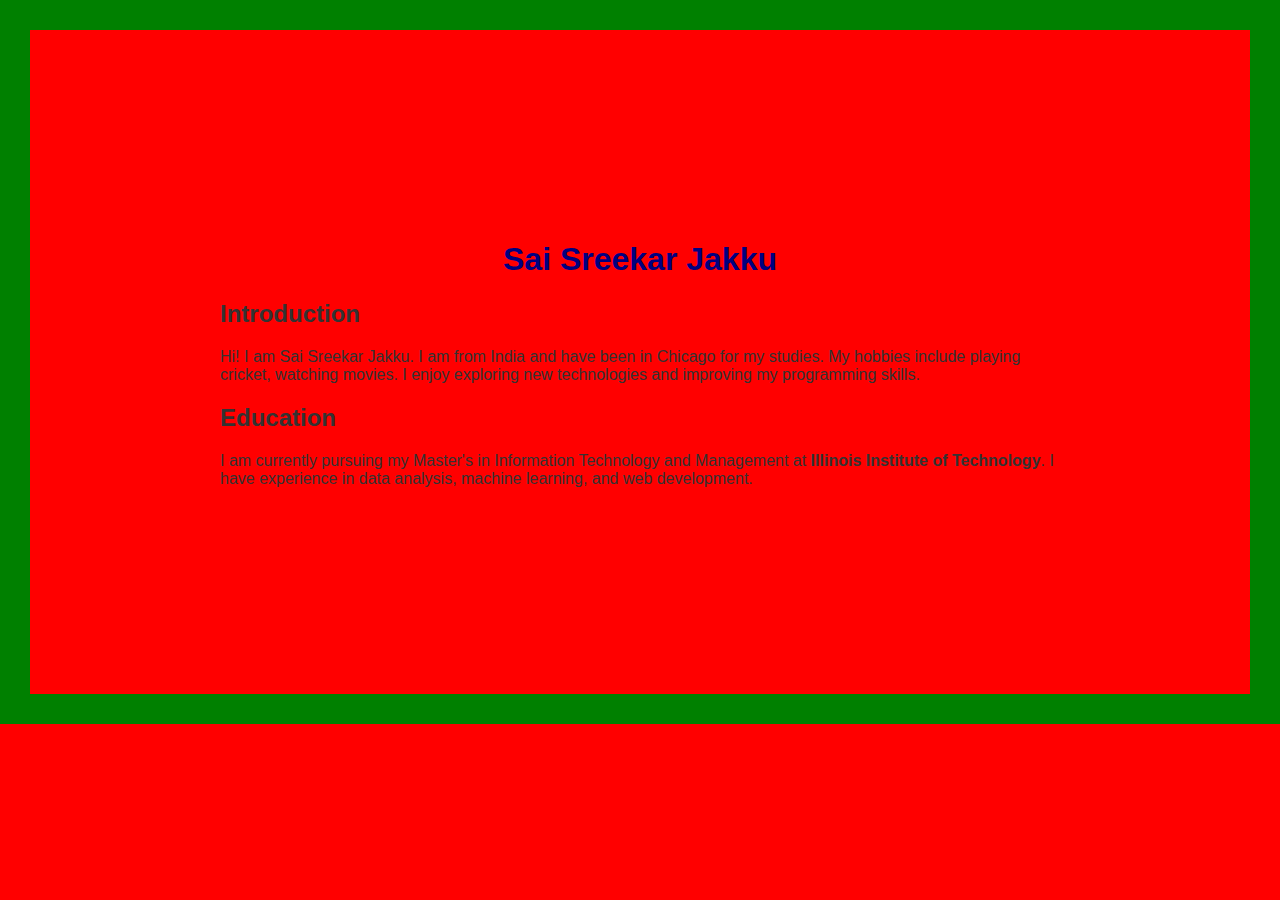
<file: index.html>
<!DOCTYPE html>
<html lang="en">
<head>
    <meta charset="UTF-8">
    <meta name="viewport" content="width=device-width, initial-scale=1.0">
    <title>My ITMD 441/541 Page</title>
    <link rel="stylesheet" href="style.css">
</head>
<body>
    <h1 style="text-align: center;">Sai Sreekar Jakku</h1>

    
        <h2>Introduction</h2>
        <p>Hi! I am Sai Sreekar Jakku. I am from India and have been in Chicago for my studies. 
        My hobbies include playing cricket, watching movies. 
        I enjoy exploring new technologies and improving my programming skills.</p>
   

        <h2>Education</h2>
        <p>I am currently pursuing my Master's in Information Technology and Management at 
        <strong>Illinois Institute of Technology</strong>. I have experience in data analysis, 
        machine learning, and web development.</p>
</body>
</html>
</file>
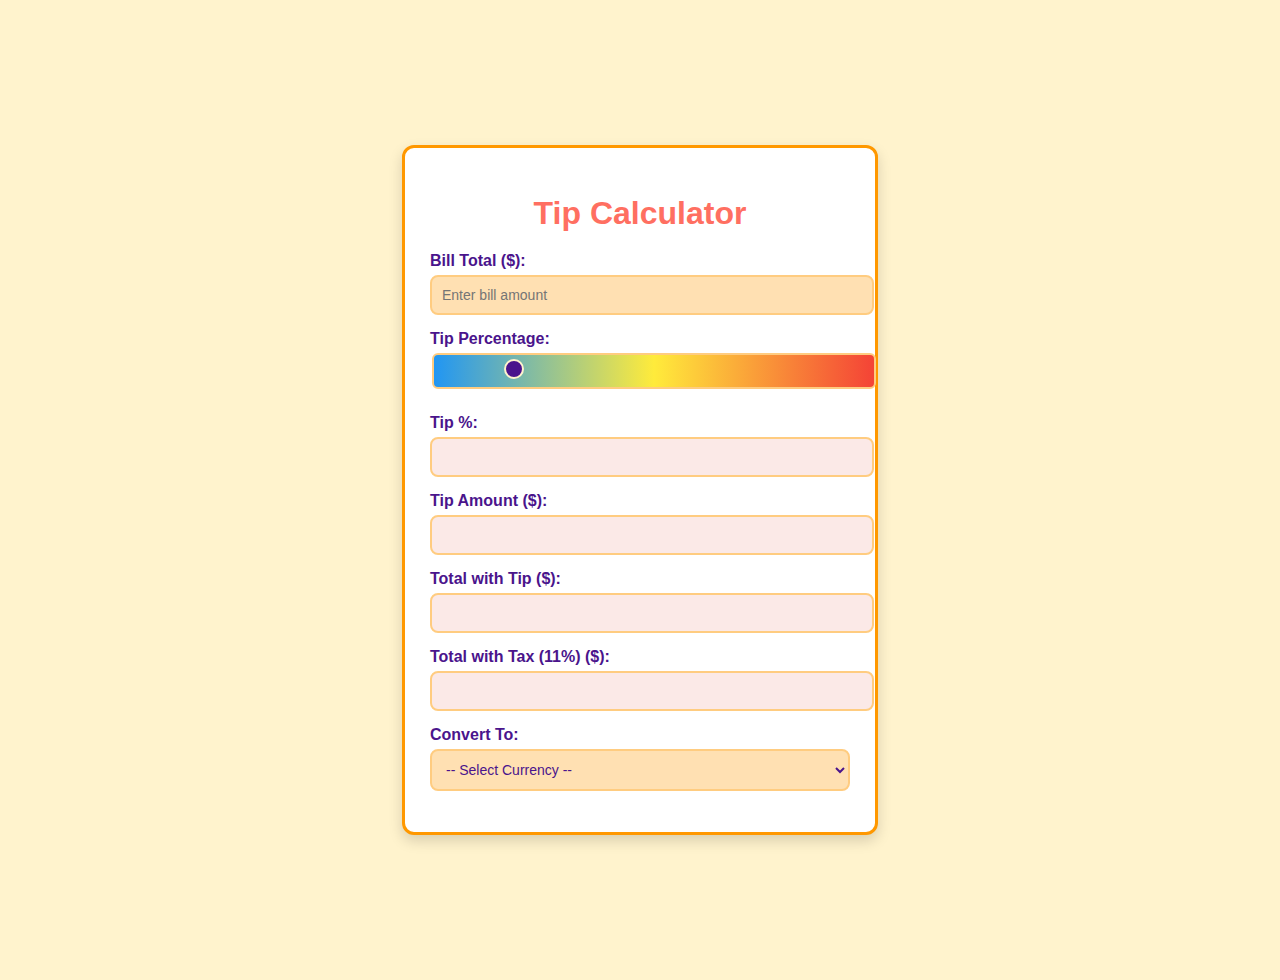
<file: lab 5/index.html>
<!DOCTYPE html>
<link rel="stylesheet" href="style.css">
<script src="script.js"></script>

<html lang="en">
<head>
  <meta charset="UTF-8">
  <title>Good Tip Calculator</title>
  <link rel="stylesheet" href="style.css">
</head>
<body>
  <form id="tip-form">
    <h1>Tip Calculator</h1>

    <label for="billTotal">Bill Total ($):</label>
    <input type="text" id="billTotal" placeholder="Enter bill amount" />

    <label for="tipSlider">Tip Percentage:</label>
    <input type="range" id="tipSlider" min="0" max="100" value="15" />

    <label for="tipPercent">Tip %:</label>
    <input type="text" id="tipPercent" disabled />

    <label for="tipAmount">Tip Amount ($):</label>
    <input type="text" id="tipAmount" disabled />

    <label for="totalWithTip">Total with Tip ($):</label>
    <input type="text" id="totalWithTip" disabled />

    <label for="totalWithTax">Total with Tax (11%) ($):</label>
    <input type="text" id="totalWithTax" disabled />

    <!-- Extra Credit -->
    <label for="currency">Convert To:</label>
    <select id="currency">
      <option value="">-- Select Currency --</option>
      <option value="inr">Indian Rupee</option>
      <option value="eur">Euro</option>
    </select>
    <p id="convertedTotal"></p>
  </form>

  <script src="script.js"></script>
</body>
</html>
</file>
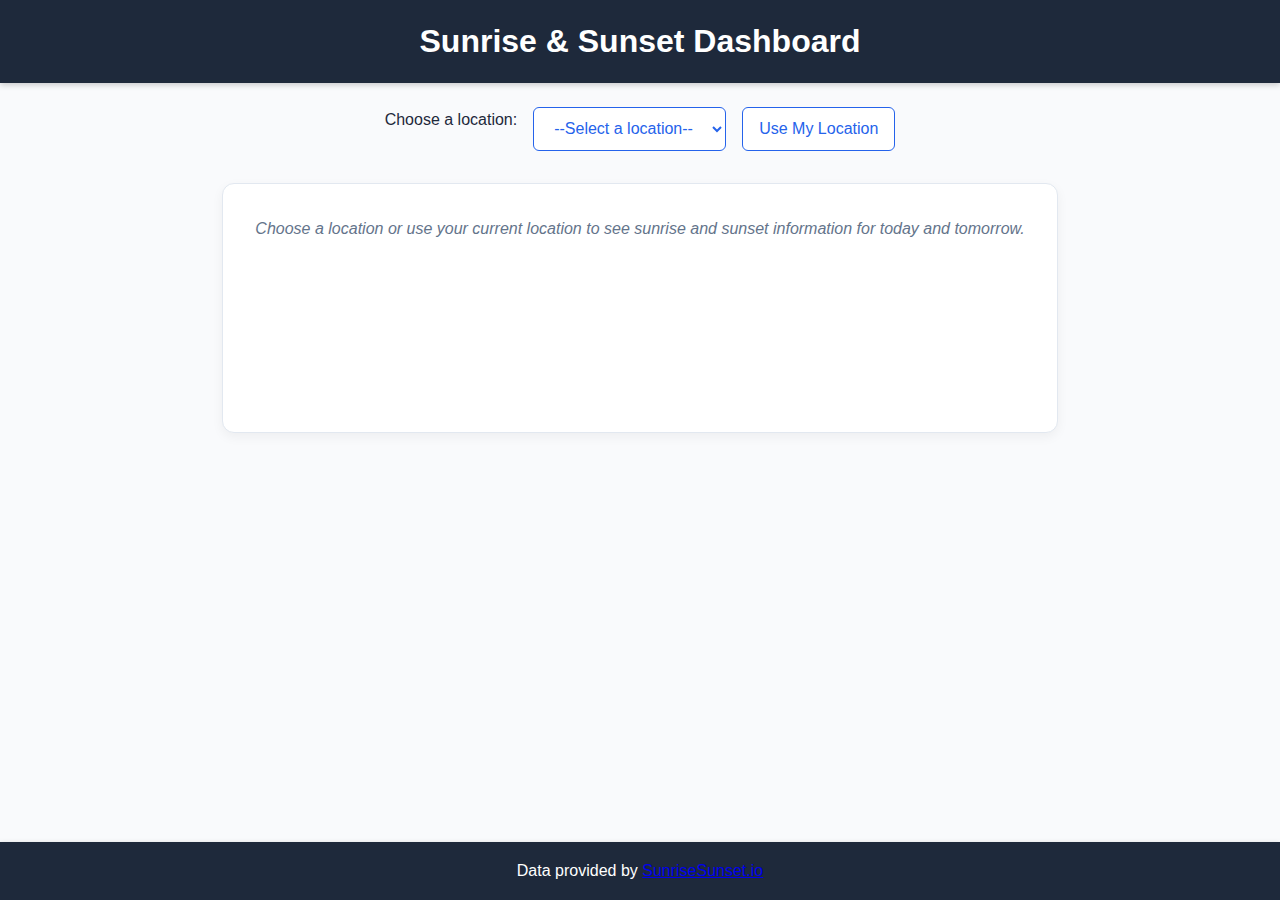
<file: Lab 6/index.html>
<!DOCTYPE html>
<html lang="en">
<head>
  <meta charset="UTF-8" />
  <meta name="viewport" content="width=device-width, initial-scale=1.0" />
  <title>Sunrise & Sunset Dashboard</title>
  <link rel="stylesheet" href="style.css" />
  <link rel="stylesheet" href="https://cdnjs.cloudflare.com/ajax/libs/font-awesome/6.5.0/css/all.min.css">

</head>
<body>
  <header>
    <h1>Sunrise & Sunset Dashboard</h1>
  </header>

  <main id="dashboard">
    <!-- Controls -->
    <section id="location-controls">
      <label for="location-select">Choose a location:</label>
      <select id="location-select">
        <option value="">--Select a location--</option>
        <option value="" disabled selected>--Select a location--</option>
        <option data-lat="40.7128" data-lng="-74.0060">New York, USA</option>
        <option data-lat="34.0522" data-lng="-118.2437">Los Angeles, USA</option>
        <option data-lat="41.8781" data-lng="-87.6298">Chicago, USA</option>
        <option data-lat="51.5074" data-lng="-0.1278">London, UK</option>
        <option data-lat="35.6895" data-lng="139.6917">Tokyo, Japan</option>
        <option data-lat="-33.8688" data-lng="151.2093">Sydney, Australia</option>
        <option data-lat="48.8566" data-lng="2.3522">Paris, France</option>
        <option data-lat="55.7558" data-lng="37.6173">Moscow, Russia</option>
        <option data-lat="28.6139" data-lng="77.2090">New Delhi, India</option>
        <option data-lat="-23.5505" data-lng="-46.6333">São Paulo, Brazil</option>
        
      </select>
      <button id="use-current-location">Use My Location</button>
    </section>

    <!-- Results placeholder -->
    <section id="results">
        <p>Choose a location or use your current location to see sunrise and sunset information for today and tomorrow.</p>

    </section>
  </main>

  <footer>
    <p>Data provided by <a href="https://sunrisesunset.io/" target="_blank">SunriseSunset.io</a></p>
  </footer>

  <script src="script.js"></script>
</body>
</html>
</file>
<file: style.css>
body {
    font-family: Arial, sans-serif;
    background-color: red;
    color: #333;
    margin: 0px;
    padding: 190px;
    border:  30px solid green; 
}

h1 {
    color: navy;
}

.section1 {
    background-color: #ffcccb; 
    color: darkblue;
}

.section2 {
    background-color: #90EE90; 
    color: darkred;
}
</file>
<file: lab 5/style.css>
body {
  font-family: 'Segoe UI', sans-serif;
  background-color: #fff3cd; /* vibrant light yellow */
  display: flex;
  justify-content: center;
  align-items: center;
  padding: 40px;
  min-height: 100vh;
  margin: 0;
}

form {
  background-color: #ffffff;
  padding: 25px;
  border-radius: 12px;
  border: 3px solid #ff9800;
  width: 100%;
  max-width: 420px;
  box-shadow: 0 6px 14px rgba(0, 0, 0, 0.15);
}

h1 {
  text-align: center;
  color: #ff6f61; /* coral/red */
  margin-bottom: 20px;
}

label {
  font-weight: bold;
  display: block;
  margin-top: 15px;
  color: #4a148c; /* deep purple */
}

input,
select {
  width: 100%;
  padding: 10px;
  margin-top: 5px;
  border: 2px solid #ffcc80;
  border-radius: 8px;
  font-size: 14px;
  background-color: #ffe0b2; /* soft orange */
  color: #4a148c;
}

input:disabled {
  background-color: #fbe9e7;
  font-weight: bold;
}

/* 🎯 Vibrant Tip Slider Bar */
#tipSlider {
  background: linear-gradient(to right, #2196f3, #ffeb3b, #f44336); /* blue to yellow to red */
  height: 12px;
  border-radius: 6px;
  appearance: none;
  outline: none;
  margin-bottom: 10px;
  cursor: pointer;
}

#tipSlider::-webkit-slider-thumb {
  appearance: none;
  width: 20px;
  height: 20px;
  background: #4a148c;
  border-radius: 50%;
  cursor: pointer;
  border: 2px solid #fff3cd;
  margin-top: -4px;
}

#tipSlider::-moz-range-thumb {
  width: 20px;
  height: 20px;
  background: #4a148c;
  border-radius: 50%;
  cursor: pointer;
  border: 2px solid #fff3cd;
}

#convertedTotal {
  font-weight: bold;
  margin-top: 10px;
  color: #00897b;
  text-align: center;
}

@media (max-width: 600px) {
  body {
    padding: 20px;
  }

  form {
    padding: 15px;
  }
}
</file>
<file: Lab 6/style.css>
/* Reset and Base */
* {
    margin: 0;
    padding: 0;
    box-sizing: border-box;
  }
  
  body {
    font-family: 'Segoe UI', Tahoma, Geneva, Verdana, sans-serif;
    background: #f9fafc;
    color: #1e293b;
    line-height: 1.6;
    min-height: 100vh;
    display: flex;
    flex-direction: column;
  }
  
  header, footer {
    background: #1e293b;
    color: #ffffff;
    text-align: center;
    padding: 1rem 1.5rem;
    box-shadow: 0 2px 6px rgba(0,0,0,0.2);
  }
  
  main {
    flex: 1;
    max-width: 960px;
    margin: auto;
    padding: 1.5rem;
  }
  
  /* Controls Section */
  #location-controls {
    display: flex;
    flex-wrap: wrap;
    gap: 1rem;
    justify-content: center;
    margin-bottom: 2rem;
  }
  
  select, button {
    padding: 0.7rem 1rem;
    font-size: 1rem;
    border: 1px solid #2563eb;
    border-radius: 6px;
    background-color: #ffffff;
    color: #2563eb;
    transition: all 0.3s ease;
    cursor: pointer;
  }
  
  button:hover, select:hover {
    background-color: #e0e7ff;
    border-color: #1e3a8a;
  }
  
  /* Results Section */
  #results {
    background: #ffffff;
    border: 1px solid #e2e8f0;
    padding: 2rem;
    border-radius: 12px;
    box-shadow: 0 4px 12px rgba(0,0,0,0.05);
    min-height: 250px;
    transition: all 0.3s ease;
  }
  
  #results h2 {
    font-size: 1.4rem;
    margin-bottom: 0.75rem;
    color: #1e293b;
  }
  
  #results ul {
    list-style: none;
    padding-left: 0;
    margin-bottom: 1.5rem;
  }
  
  #results li {
    margin-bottom: 0.5rem;
    display: flex;
    align-items: center;
  }
  
  #results li i {
    margin-right: 10px;
    color: #0ea5e9;
  }
  
  /* Result Sections */
  .result-group {
    margin-bottom: 2.5rem;
    padding: 1.5rem;
    border-radius: 10px;
    transition: background 0.3s ease;
  }
  
  .result-today {
    background-color: #e0f2fe;
    border-left: 5px solid #38bdf8;
  }
  
  .result-tomorrow {
    background-color: #fef9c3;
    border-left: 5px solid #fde047;
  }
  
  /* Placeholder, Loading, and Errors */
  #results p {
    font-style: italic;
    text-align: center;
    color: #64748b;
  }
  
  .loading {
    color: #0ea5e9;
  }
  
  .error {
    color: #dc2626;
    font-weight: bold;
  }
  
  /* Fade-in Effect */
  .fade-in {
    animation: fadeIn 0.6s ease-in;
  }
  
  @keyframes fadeIn {
    from { opacity: 0; }
    to { opacity: 1; }
  }
  
  /* Responsive Design */
  @media (max-width: 600px) {
    #location-controls {
      flex-direction: column;
      align-items: stretch;
    }
  
    select, button {
      width: 100%;
    }
  }
</file>
